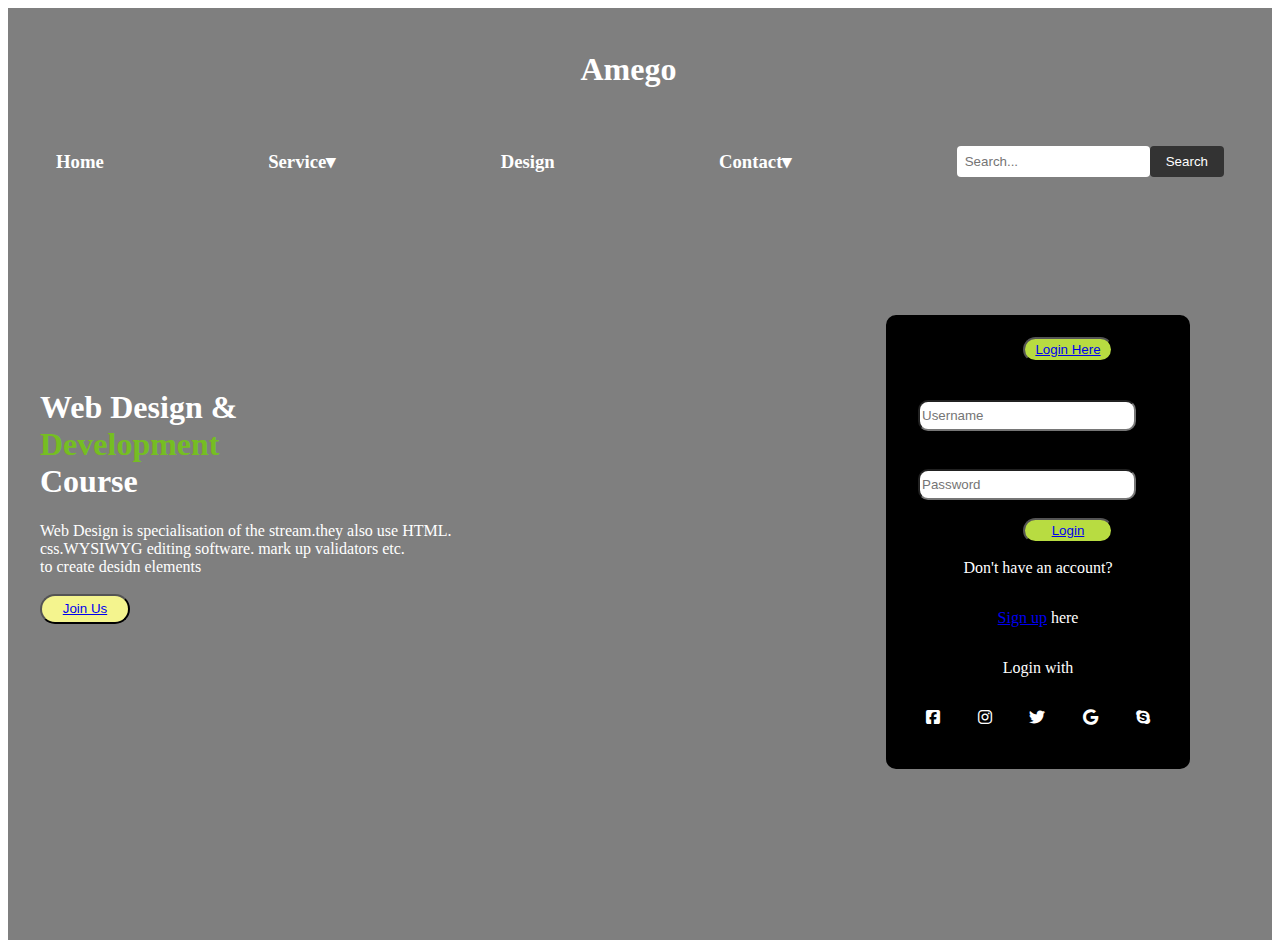
<file: addmin page/index.html>
<!DOCTYPE html>
<html lang="en">
<head>
    <meta charset="UTF-8">
    <meta name="viewport" content="width=device-width, initial-scale=1.0">
    <title>World Web</title>
    <link rel="stylesheet" href="index.css">
    <link rel="stylesheet" href="https://cdnjs.cloudflare.com/ajax/libs/font-awesome/6.6.0/css/all.min.css">
</head>
<body>
    <div class="hed">
       <div class="main">
        <h2 class="logo">
            Amego
        </h2>
        <div class="sidebar">
            <h3>
                Home  
            </h3>
            <h3>
                <span class="about-link">Service▾</span>
                <ul class="project-details">
                  <li class="itm">Informational Services</li>
                  <li class="itm">E-commerce Services</li>
                  <li class="itm">Informational Services</li>
                </ul>
              </h3>
            <h3>
                Design
            </h3>
            <h3>
                <span class="about-link">Contact▾</span>
                <ul class="project-details">
                    <a href="#"><li class="itm">Customer Care</li></a>
                    <a href="#"><li class="itm">Email</li></a>
                    <a href="#"><li class="itm">Chat With Us</li></a>
                    <a href="#"><li class="itm">Ticketricing </li></a>
                </ul>
            </h3>
            <div class="input">
                <input type="text" name="search" id="search" placeholder="Search...">
                <button>Search</button>
            </div>
        </div>
       </div> 
       <div class="content">
                <h1>
                    Web Design &<br> <span class="lin">Development</span><br>Course 
                </h1>
                    <p>
                     Web Design is specialisation of the stream.they also use HTML.<br>css.WYSIWYG editing software. mark up validators etc.<br>
                    to create desidn elements
                    <br>
                    <br>
                <button class="inppl" >
                    <a href="#">Join Us</a>
                </button>
       </div>
       <div class="side-box">
        <div class="sedin">
            <button class="btn-btt">
                <a href="#">Login Here</a>
            </button>
            <br>
            <input class="innt" type="text" placeholder="Username">
            <br>
            <input class="innt" type="password" placeholder="Password">
            <br>
            <button class="btn-bt"><a href="#">Login</a></button>
            <p>Don't have an account?</p>
            <p><a href="#">Sign up</a> here</p>
            <p>Login with</p>
        </div>
        <div class="sedout">
            <p><i class="fa-brands fa-square-facebook"></i></p>
            <p><i class="fa-brands fa-instagram"></i></p>
            <p><i class="fa-brands fa-twitter"></i></p>
            <p><i class="fa-brands fa-google"></i></p>
            <p><i class="fa-brands fa-skype"></i></p>
        </div>
       </div>
    </div>
</body>
</html>
</file>
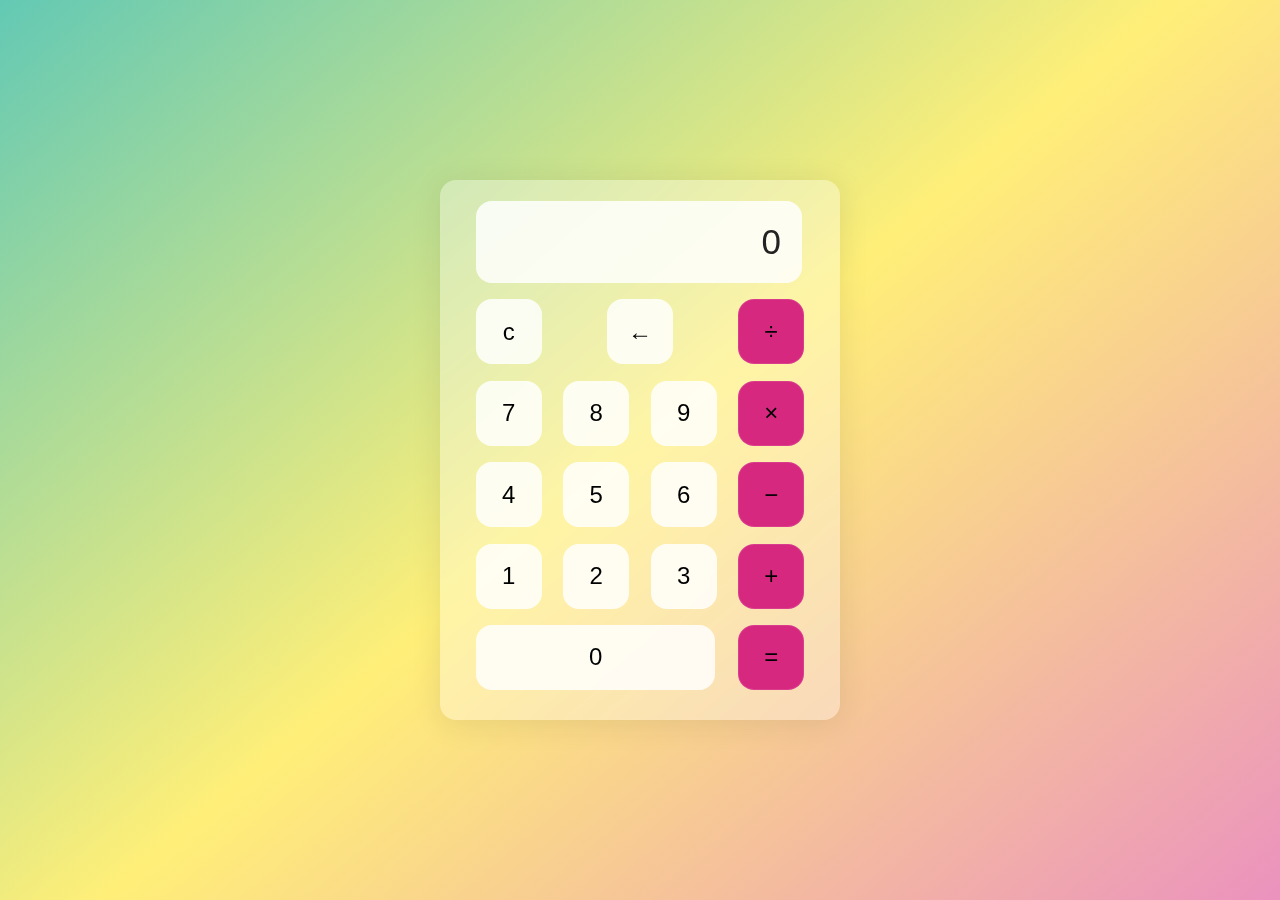
<file: Calculateor/index.html>
<!DOCTYPE html>
<html lang="en">
<head>
    <meta charset="UTF-8">
    <meta name="viewport" content="width=device-width, initial-scale=1.0">
    <title>Calculator</title>
    <link rel="stylesheet" href="style.css">
</head>
<body>
    <div class="wrapper">
        <section class="screen">
            0
        </section>
        <section class="calc-buttons">
            <div class="calc-button-row">
                <button class="calc-button">
                    c
                </button>
                <button class="calc-button">
                    &larr;
                </button>
                <button class="calc-button">
                    &divide;
                </button>
            </div>

            <div class="calc-button-row">
                <button class="calc-button">
                    7
                </button>
                <button class="calc-button">
                    8
                </button>
                <button class="calc-button">
                    9
                </button>
                <button class="calc-button">
                    &times;
                </button>
            </div>
            <div class="calc-button-row">
              <button class="calc-button">
                4
              </button>  
              <button class="calc-button">
                5
              </button> 
              <button class="calc-button">
                6
              </button> 
              <button class="calc-button">
                &minus;
              </button> 
            </div>
            <div class="calc-button-row">
                <button class="calc-button">
                    1
                </button>
                <button class="calc-button">
                    2
                </button>
                <button class="calc-button">
                    3
                </button>
                <button class="calc-button">
                    &plus;
                </button>
            </div>
            <div class="calc-button-row">
                <button class="calc-button triple">
                    0
                </button>
                <button class="calc-button ">
                    &equals;
                </button>
 
            </div>
        </section>
<script src="scripts.js"></script>
    </div>
</body>
</html>
</file>
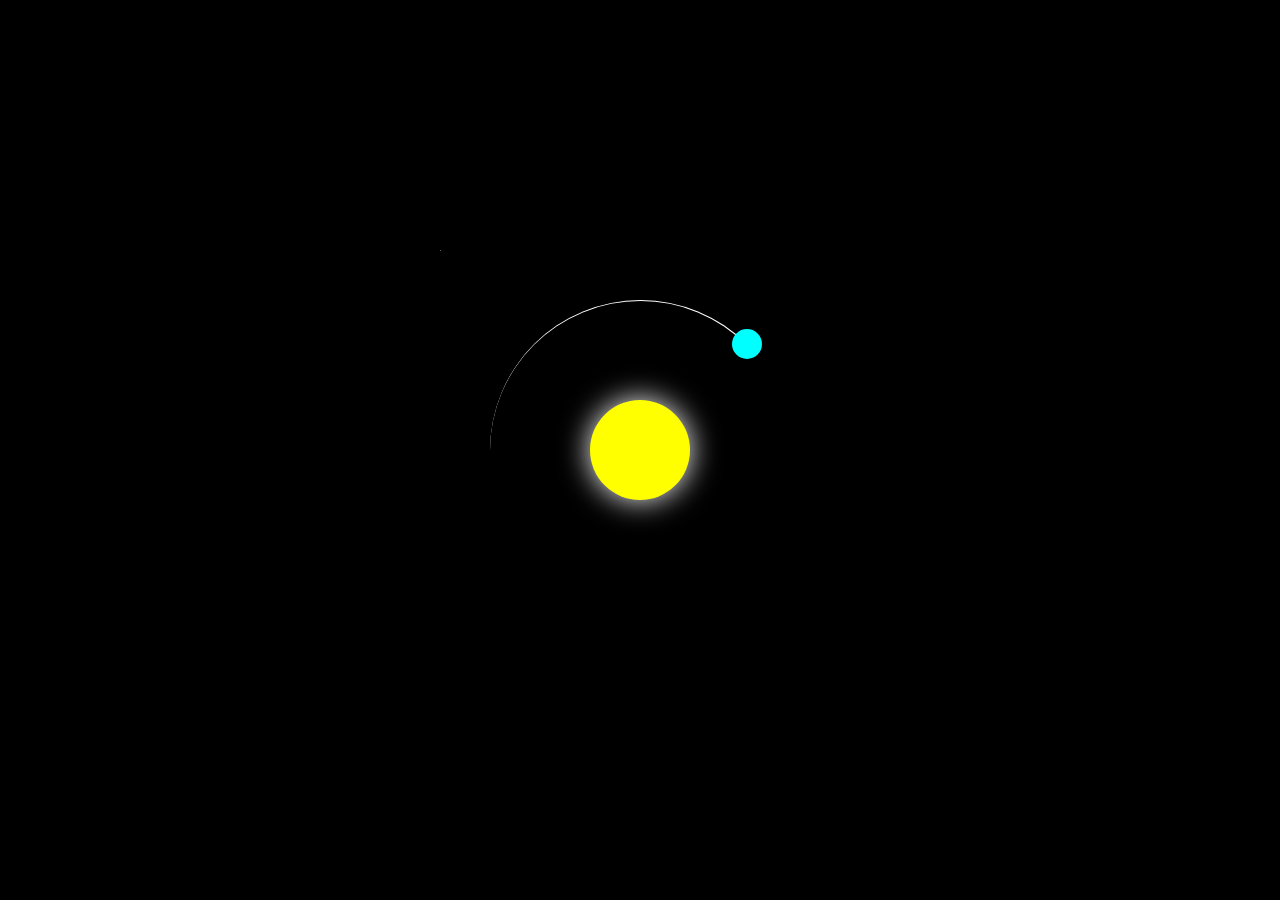
<file: sunmoon/index.html>
<!DOCTYPE html>
<html lang="en">
<head>
    <meta charset="UTF-8">
    <meta name="viewport" content="width=device-width, initial-scale=1.0">
    <title>Soler system</title>
    <style>
        body{
            margin: 0;
            height: 100vh;
            display: flex;
            align-items: center;
            justify-content: center;
            background-color: black;
            overflow: hidden;
        }
        .container{
            font-size: 10px;
            width: 40em;
            height: 40em;
            position: relative;
        }
        .sun{
            position: absolute;
            top: 15em;
            left: 15em;
            width: 10em;
            height: 10em;
            background-color: yellow;
            border-radius: 50%;
            box-shadow: 0 0 3em white;
        }
        
        .earth,.moon{
            position: absolute;
            border-style: solid;
            border-color: white transparent transparent transparent;
            border-width: 0.1em 0.1em 0 0;
            border-radius: 50%;

        }
        
        .earth{
            top: 5em;
            left: 5em;
            width: 30em;
            height: 30em;
            animation: orbit 36.5s linear infinite;
        }
        /
        .moon{
            top: 0;
            right: 0;
            width: 8em;
            height: 8em;
            animation: orbit 2.7s linear infinite; 
            */       
        }
        .earth::before,
        .moon::before{
            content: '';
            position: absolute;
            border-radius: 50%;
        }
        .earth::before{
            top: 2.8em;
            right: 2.8em;
            width: 3em;
            height: 3em;
            background-color: aqua;
        }
        .moon::before{
            top: 0.8em;
            right: 0.2em;
            width: 1.2em;
            height: 1.2em;
            border-color: silver;
        }
        @keyframes orbit{
            to{
                transform: rotate(360deg);
            }
        }
    </style>
</head>
<body>
    <div class="container">
        <div class="sun"></div>
        <div class="earth"></div>
        <div class="moon"></div>
    </div>
</body>
</html>
</file>
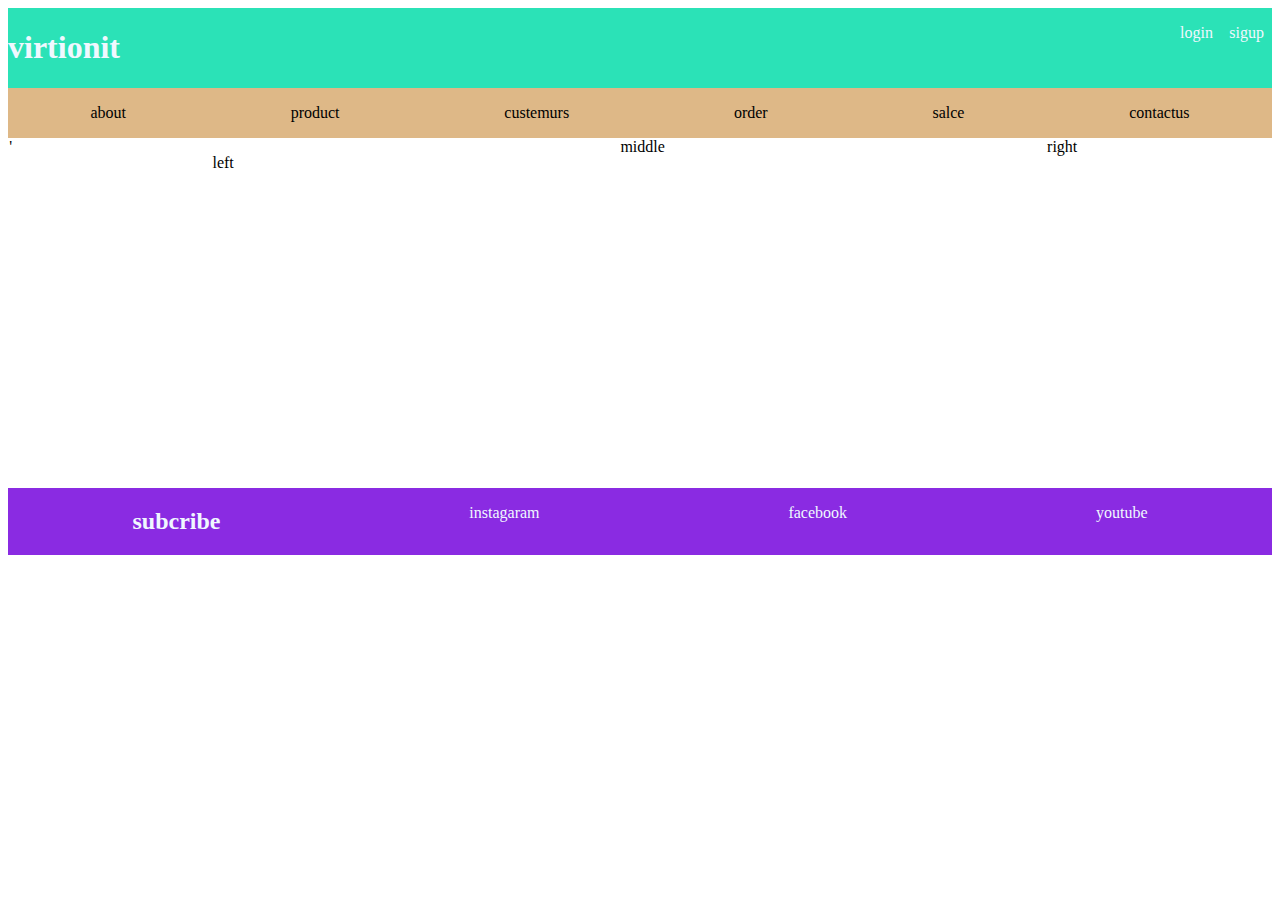
<file: index3.html>
<!DOCTYPE html>
<html lang="en">
<head>
    <meta charset="UTF-8">
    <meta name="viewport" content="width=device-width, initial-scale=1.0">
    <title>my file</title>
    <link rel="stylesheet" href="index3.css">
</head>
<body>
    <div class="header">
        <h1>
            virtionit
        </h1>

        <div class="openlogin">
        
            <p class="login">
                login
            </p>
            <p class="sigup">
                sigup
            </p>
        </div>
    </div>
    <div class="nav">
        <p>
            about
        </p>
        <p>
            product
        </p>
        <p>
            custemurs
        </p>
        <p>
            order
        </p>
        <p>
            salce
        </p>
        <p>
            contactus
        </p>
        
    </div>
    <div class="main">'
        <div class="left">
            <p >
                left
            </p>
        </div>
        <div class="middle">
            middle
        </div>
        <div class="right">
            right
        </div>
    </div>
    </div>
    <div class="footer">
        <div>
            <h2 class="subcribe">
                subcribe
            </h2>
        </div>
        <p>
            instagaram
        </p>
        <p>
            facebook
        </p>
        <p>
            youtube
        </p>
    </div>
    
</body>
</html>
</file>
<file: addmin page/index.css>
.hed {
    background-image: linear-gradient(rgba(0, 0, 0, 0.5), rgba(0, 0, 0, 0.5)), url('https://picsum.photos/2000/1000');
    background-size: cover;
    background-position: center;
    background-repeat: no-repeat;
    color: #fff;
    padding: 1rem;
    text-align: center;
    height: 100vh; 
  }
  .project-details {
    display: none;
    position: absolute;
    top: 100%;
    left: 0;
    height: 20vh;
    width: 30vh;
    border: 2px solid rgb(78, 50, 50);
    text-align: center;
    background-color: #a95b5b;
    padding: 1rem;
    border: 1px solid #b85151;
    border-radius: 10px;
    box-shadow: 0 0 10px rgba(0, 0, 0, 0.5);
    transform: translateY(10px);
    transition: transform 0.3s ease-in-out;
    
    
  }
  
  .sidebar h3:hover .project-details {
    display: block;
    transform: translateY(0);
  }
  
  .project-details:before {
    content: "";
    display: block;
    width: 10vh;
    height: 2px;
    background-color: #e11717;
    transition: width 0.3s ease;
    position: absolute;
    top: 0;
    left: 0;
  }
  .project-details li{
    display: flex;
    flex-direction: column;
    text-align: start;
    margin-top: 2vh;
    margin-left: 2vh;
  }
  
  .project-details:after {
    content: "";
    display: block;
    width: 10vh;
    height: 2px;
    background-color: #bc0808;
    transition: width 0.3s ease;
    position: absolute;
    bottom: 0;
    left: 0;
    overflow: hidden;
  }
  
  .project-details:hover:before {
    width: 100%;
  }
  
  .project-details:hover:after {
    width: 100%;
    position: relative;
    background-color: chartreuse;
  }
.watercolor-link {
  background-image: url('watercolor-background.jpg');
  background-size: 100% 100%;
  color: #fff;
  padding: 0.5rem 1rem;
  border-radius: 2px;
}

.watercolor-link:hover {
  background-image: url('watercolor-background-hover.jpg');
}

.watercolor-details {
  background-color: #fff;
  padding: 1rem;
  border: 1px solid #ddd;
  border-radius: 2px;
  box-shadow: 0 0 10px rgba(0, 0, 0, 0.5);
}
  .logo {
    font-size: 2rem;
    font-weight: bold;
    margin-left: 45%;
    color: #fff;
    position: relative;
    width: 100px;
  }
  .logo:hover {
    box-shadow: 1px 1px 10px yellow;
  }
  
 .logo:before {
    content: "";
    display: block;
    width: 0;
    height: 2px;
    background-color: #ccc;
    transition: width 0.3s ease;
    position: absolute;
    top: 0;
    left: 0;
  }
  
 .logo:after {
    content: "";
    display: block;
    width: 0;
    height: 0;
    background-color: #ccc;
    transition: width 0.3s ease;
    position: absolute;
    bottom: 0;
    left: 0;
    
    
  }
  
 .logo:hover:before {
    width: 0;
  }
  
 .logo:hover:after {
    width: 0;
    
  }
  
 .sidebar {
    display: flex;
    flex-direction: column;
    align-items: center;
    padding: 1rem;
  }
  
 .sidebar h3 {
    margin: 0;
    padding: 1rem;
    cursor: pointer;
    position: relative;
  }
  
 .sidebar h3:before {
    content: "";
    display: block;
    width: 0;
    height: 2px;
    background-color: #e11717;
    transition: width 0.3s ease;
    position: absolute;
    top: 0;
    left: 0;
  }
  
 .sidebar h3:after {
    content: "";
    display: block;
    width: 0;
    height: 2px;
    background-color: #bc0808;
    transition: width 0.3s ease;
    position: absolute;
    bottom: 0   ;
    left: 0;
    overflow: hidden;
  }
  
 .sidebar h3:hover {
    background-color: #0d779536;
    color: #fff;
    border-radius: 20px;
    box-shadow: 1px 1px 10px yellow;
  }
  
 .sidebar h3:hover:before {
    width: 0;
   
  
  }
  
 .sidebar h3:hover:after {
    width: 100%;
    position: relative;
    background-color: chartreuse;
  }
  .sidebar {
    display: flex;
    flex-direction: row;
    justify-content: space-between;
    align-items: center;
    padding: 1rem;
  }
  
  
  .sidebar h3 {
    margin: 0;
    padding: 1rem;
    cursor: pointer;
  }
  

  .input {
    display: flex;
    align-items: center;
    padding: 1rem;
  }
  
  .input input[type="text"] {
    padding: 0.5rem;
    border: none;
    border-radius: 0.25rem;
    width: 100%;
  }
  
  .input button {
    background-color: #333;
    color: #fff;
    border: none;
    padding: 0.5rem 1rem;
    border-radius: 0.25rem;
    cursor: pointer;
  }
  
  .input button:hover {
    background-color: #444;
    
  }
  .content{
    width: 1200px;
    height: auto;
    margin: auto;
    color: #fff;
    position: relative;
    margin-top: 20vh;
    text-align: start;

  }
  .inppl{
    background-color: rgb(244, 244, 142);
    width: 90px;
    height: 30px;
    border-radius: 30px;
  }
  .lin{
    color: rgb(117, 190, 34);
  }

  
  .side-box{
    text-align: center;
    position: relative;
    top: 35%;
    right: 90px;
    border: 2px solid black;
    background-color: black;
    width: 300px;
    height: 450px;
    position: absolute;
    border-radius: 10px;
    margin-bottom: 50px;
  }
.sedin{
  display: flex;
  flex-direction: column;
}
.sedout{
  display: flex;
  flex-direction: row;
  justify-content: space-evenly;
}

.btn-btt{
  width: 90px;
  height: 25px;
  margin-left: 15vh;
  background-color: rgb(184, 220, 65);
  color: rgb(101, 201, 115);
  border-radius: 20px;
  margin-top: 20px;
}

.innt{
  width: 70%;
  height: 25px;
  margin-left: 15vh;
  margin-left: 30px;
  border-radius: 10px;
  margin-top: 20px;
}
.btn-bt{
  width: 90px;
  height: 25px;
  margin-left: 15vh;
  background-color: rgb(184, 220, 65);
  color: rgb(101, 201, 115);
  border-radius: 20px;
}
.Item{
  display: flex;
  flex-direction: row;
  margin-right: 20px;
}
.itm{
  text-align: start;
}
</file>
<file: Calculateor/style.css>
html{
    box-sizing: border-box;
    height: 100%;

}
*,
*::before,
::after{
    box-sizing: inherit;
    margin: 0;
    padding: 0;
}
body{
    align-items: center;
    display: flex;
    font-family: 'Dosis',sans-serif;
    font-display: swap;
    height: inherit;
    justify-content: center;
    background: linear-gradient(320deg, #eb92be, #ffef78, #63c9b4)
    
}

.wrapper{
    backdrop-filter: blur(5.5px);
    -webkit-backdrop-filter: blur(5.5px);
    background: rgba(255, 255, 255, 0.75);
    border: 1px solid rgba(255, 255, 255, 0.01);
    border-radius: 16px;
    box-shadow: 0 4px 30px rgba(35, 35, 35 , 0.1);
    color: #232323;
    backdrop-filter: blur(4px);
    -webkit-backdrop-filter: blur(4px);
    background: rgba(255, 255, 255, 0.34);
    flex-basis: 400px;
    height: 540px;
    padding: 20px 35px;
}

.screen{
    backdrop-filter: blur(55.5px);
    -webkit-backdrop-filter: blur(5.5px);
    background: rgba(255, 255, 255, 0.75);
    border: 1px solid rgba(255, 255, 255, 0.01);
    border-radius: 16px;
    box-shadow: 0 4px 30px rgba(255, 255, 255, 0.01);
    color: #232323;
    font-size: 35px;
    overflow: auto;
    padding: 20px;
    text-align: right;
    width: 326px;

}

.calc-button-row{
    display: flex;
    justify-content: space-between;
    margin: 5% 0;
}

.calc-button{
    backdrop-filter: blur(5.5px);
    -webkit-backdrop-filter: blur(5.5px);
    background: rgba(255, 255, 255, 0.75);
    border: 1px solid rgba(255, 255, 255 , 0.1);
    border-radius: 16px;
    box-shadow: 0 4px 30px rgba(35, 35, 35 , 0.1)
    color(#232323);
    flex-basis: 20%;
    font-family: inherit;
    font-size: 24px;
    height: 65px;
}

.calc-button:last-child{
    backdrop-filter: blur(5.5px);
    -webkit-backdrop-filter: blur(5.5px);
    background: rgba(255, 255, 255, 0.75);
    border: 1px solid rgba(255, 255, 255 , 0.1);
    border-radius: 16px;
    box-shadow: 0 4px 30px rgba(35, 35, 35 , 0.1)
    color(#fff);
    background: #d72880;
}
.calc-button:last-child:hover{
    background-color: inherit;
    color: inherit;
}

.calc-button:hover{
    background-color: inherit;
}

.calc-button:active{
    background-color: #ffef78;
}

.triple{
    flex-basis: 73%;
    
}
</file>
<file: index3.css>
.header{
background-color: rgb(43, 226, 183); 
color: aliceblue;
display: flex;
flex-direction: row;
justify-content: space-between;
}
.openlogin{
    display: flex;
    flex-direction: row;
    justify-content: space-around;width: 100px;
}
.nav{
    background-color: burlywood;
    display: flex;
    flex-direction: row;
    justify-content: space-around;
}
.main{
    display: flex;
    flex-direction: row;
    justify-content: space-around;height: 350px;
}
.left{
    text-align: center;
    width: 33%;
    height: 350px;

}
.middle{
    text-align: center;
    width: 33%;
    height: 350px;
}
.right{
    text-align: center;
    width:33% ;
    height: 350px;
}

.main :hover{
    box-sizing: border-box;
    border: 1px solid blueviolet ;
}
.footer{
    background-color: blueviolet;
    color: aliceblue;
    display: flex;
    flex-direction: row;
    justify-content: space-around;
}
</file>
